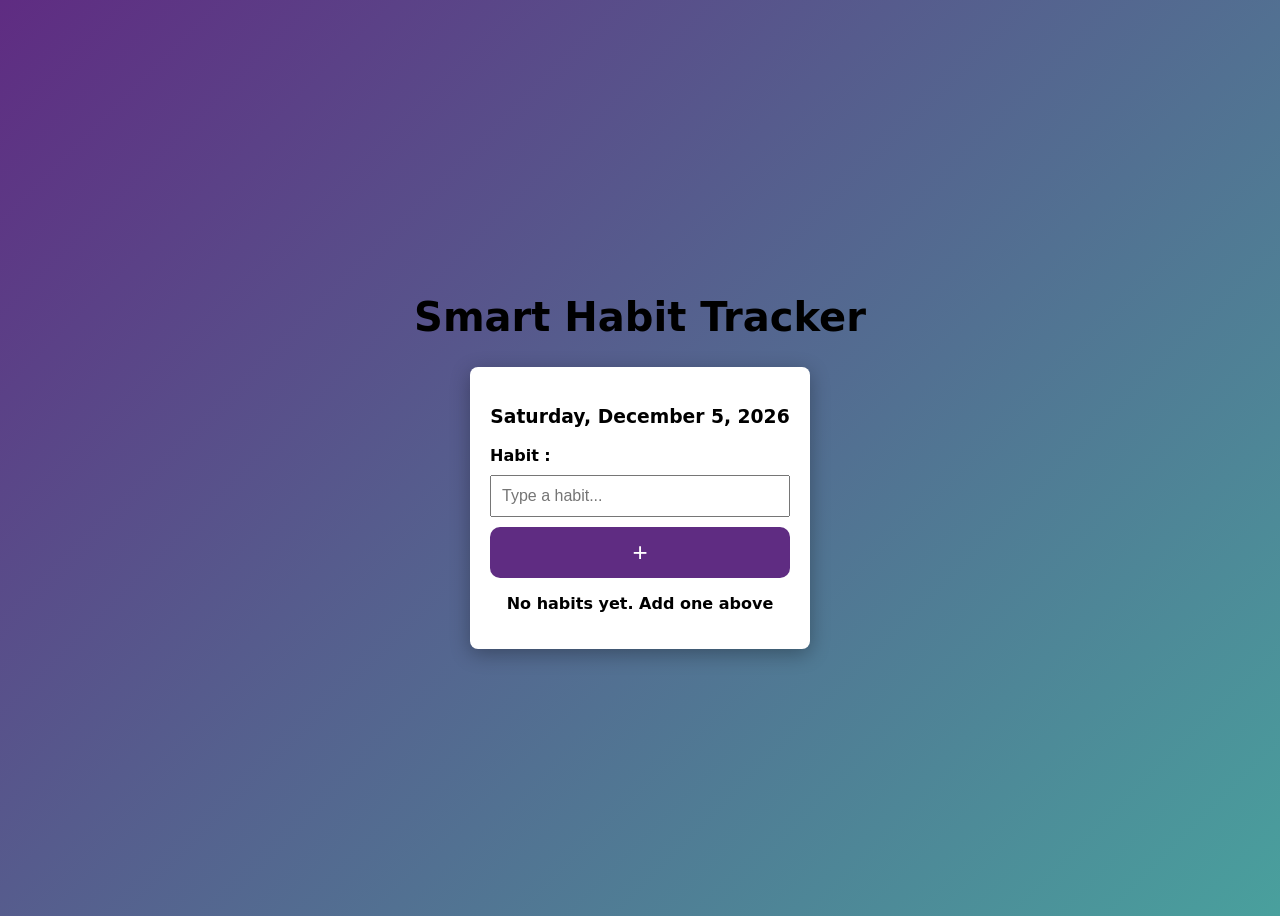
<file: index.html>
<!DOCTYPE html>
<html lang="en">
<head>
    <meta charset="UTF-8">
    <meta name="viewport" content="width=device-width, initial-scale=1.0">
    <title>Smart Habit Tracker</title>
    <link rel="stylesheet" href="app/styles/style.css">
    
    <!-- Google tag (gtag.js) -->
    <script async src="https://www.googletagmanager.com/gtag/js?id=G-04CP5DZ87K"></script>
    <script>
        window.dataLayer = window.dataLayer || [];
        function gtag(){dataLayer.push(arguments);}
        gtag('js', new Date());

        gtag('config', 'G-04CP5DZ87K');
    </script>
</head>
<body>
    <h1 id="title">Smart Habit Tracker</h1>

    <div class="app">
        <h3 id="date"></h3>

        <div class="field-input">
            <label for="habitInput">Habit :</label>
            <input type="text" id="habitInput" placeholder="Type a habit...">
            <button id="addBtn">+</button>
        </div>

        <p id="noHabit">No habits yet. Add one above</p>

        <ul id="habitList"></ul>
    </div>

    <script type="module" src="app/main.js"></script>
</body> 
</html>
</file>
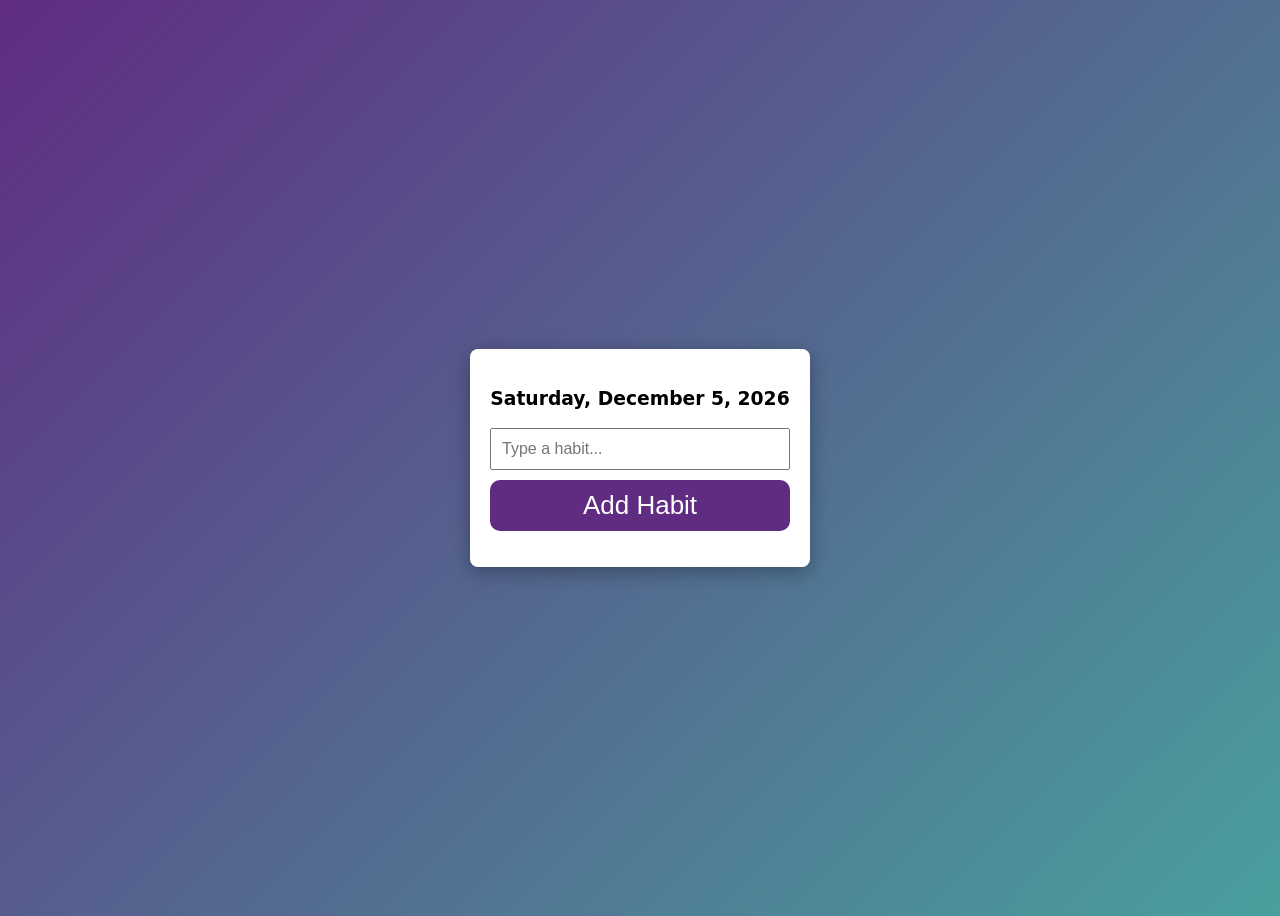
<file: app/index.html>
<!DOCTYPE html>
<html lang="en">
<head>
    <meta charset="UTF-8">
    <meta name="viewport" content="width=device-width, initial-scale=1.0">
    <title>Smart Habit Tracker</title>
    <link rel="stylesheet" href="styles/style.css">
</head>
<body>
    <div class="app">
        <h3 id="date"></h3>

        <div class="field-input">
            <input type="text" id="habitInput" placeholder="Type a habit...">
            <button id="addBtn">Add Habit</button>
        </div>

        <ul id="habitList"></ul>
    </div>

    <script type="module" src="app.js"></script>
</body> 
</html>
</file>
<file: app/styles/style.css>
body {
    font-family: system-ui, sans-serif;
    background: linear-gradient(135deg, #5f2c82, #49a09d);
    min-height: 100vh;
    display: flex;
    justify-content: center;
    align-items: center;
    flex-direction: column;
}

.app {
    width: 300px;
    padding: 20px;
    border-radius: 8px;
    background-color: white;
    box-shadow: 0 5px 20px rgba(0, 0, 0, 0.3);
}

h1 {
    font-size: 2.5rem;
}

#date {
    text-align: center;
}

.field-input {
    display: flex;
    flex-direction: column;
    gap: 10px;
}

label {
    font-size: 16px;
    font-weight: 600;
}

#noHabit {
    font-weight: 600;
    text-align: center;
}

#noHabit.hidden {
    display: none;
}

#habitInput {
    padding: 10px;
    font-size: 16px;
}

#addBtn {
    padding: 10px 20px;
    border: none;
    background-color: #5f2c82;
    color: white;
    border-radius: 10px;
    font-size: 26px;
    cursor: pointer;
    transition: opacity 0.3s, transform 0.3s;
}

#habitList {
    list-style: none;
    padding: 0;
}

#habitList li {
    border-top: 1px solid #ccc;
    padding: 8px;
    display: flex;
    justify-content: space-between;
}

#habitList li.completed {
    text-decoration: line-through;
    color: #555;
    opacity: 0.7;
}

.delete-btn,
.mark-btn {
    background: none;
    cursor: pointer;
    border: none;
    font-size: 18px;
}

.delete-btn:hover,
.mark-btn:hover {
    opacity: 0.6;
}

small.hidden {
    display: none;
}

#addBtn:hover {
    opacity: 0.8;
}

#addBtn:active {
    transform: scale(0.95);
}
</file>
